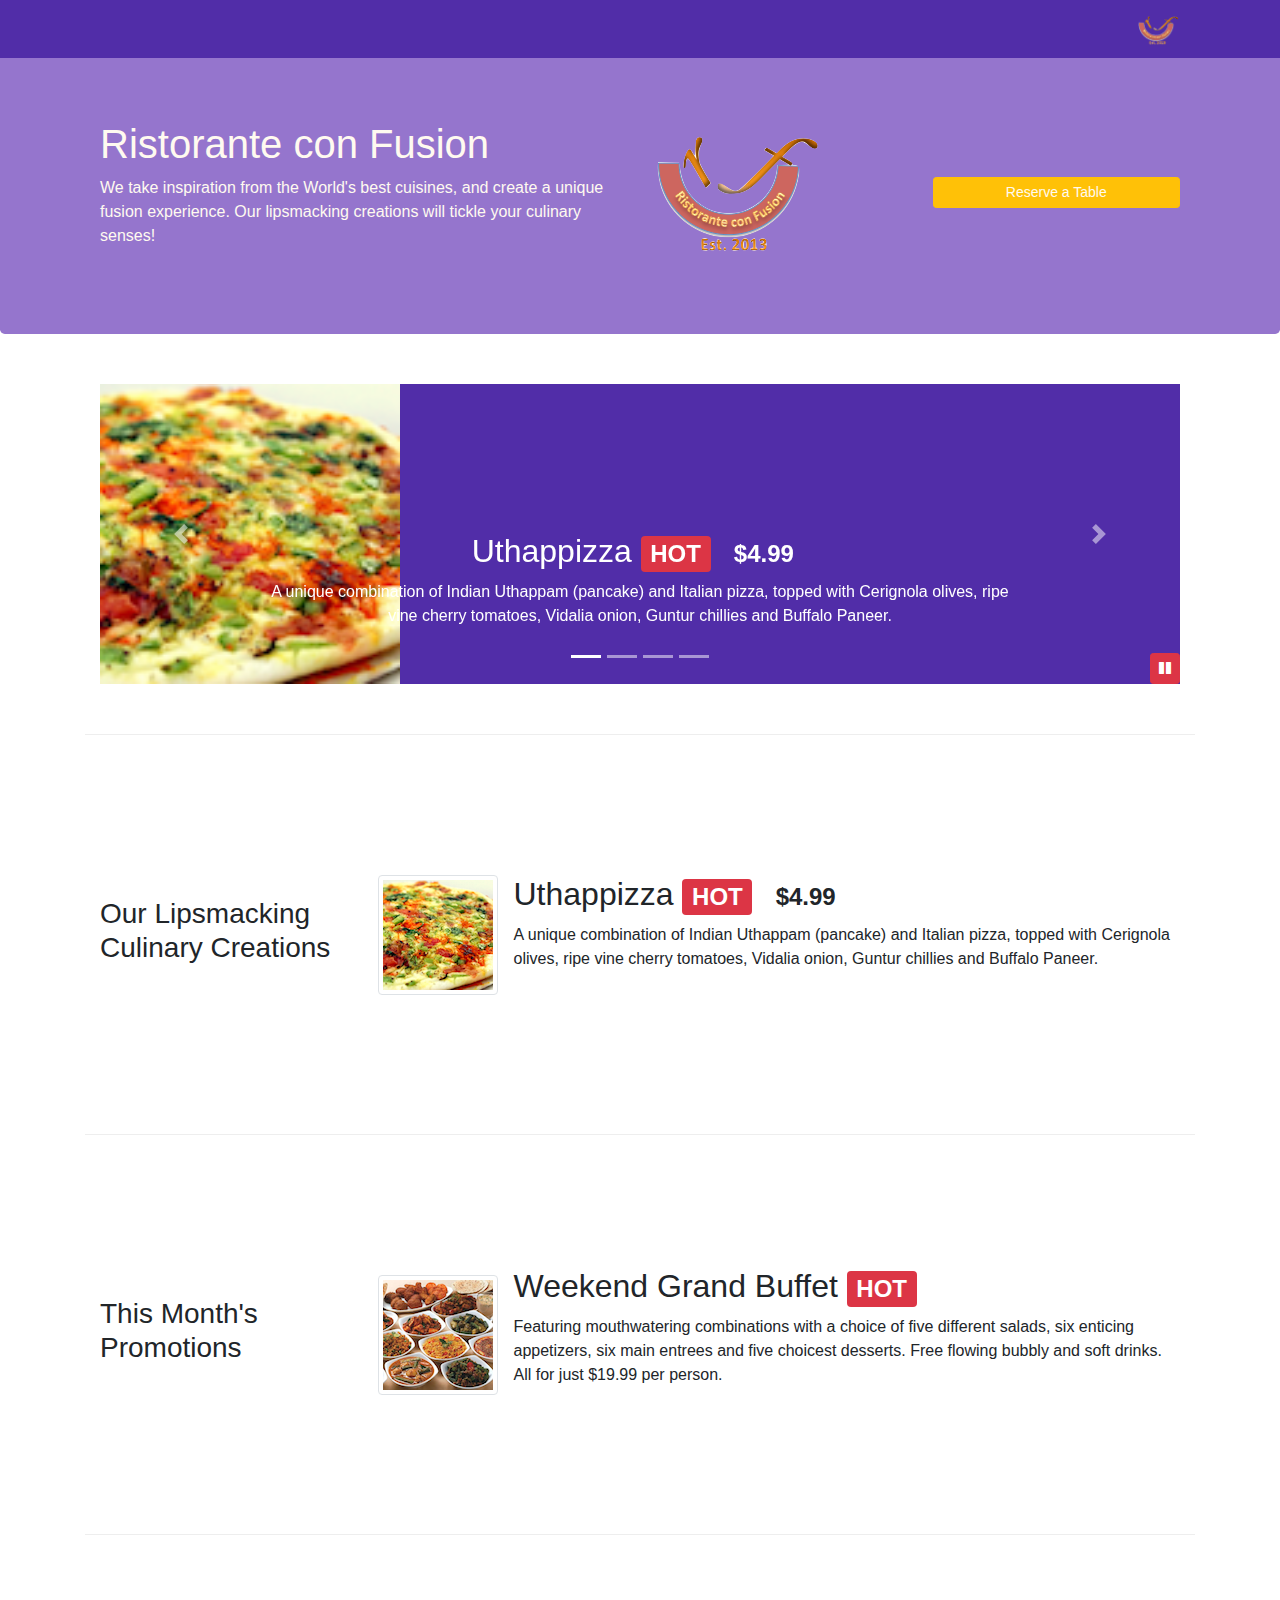
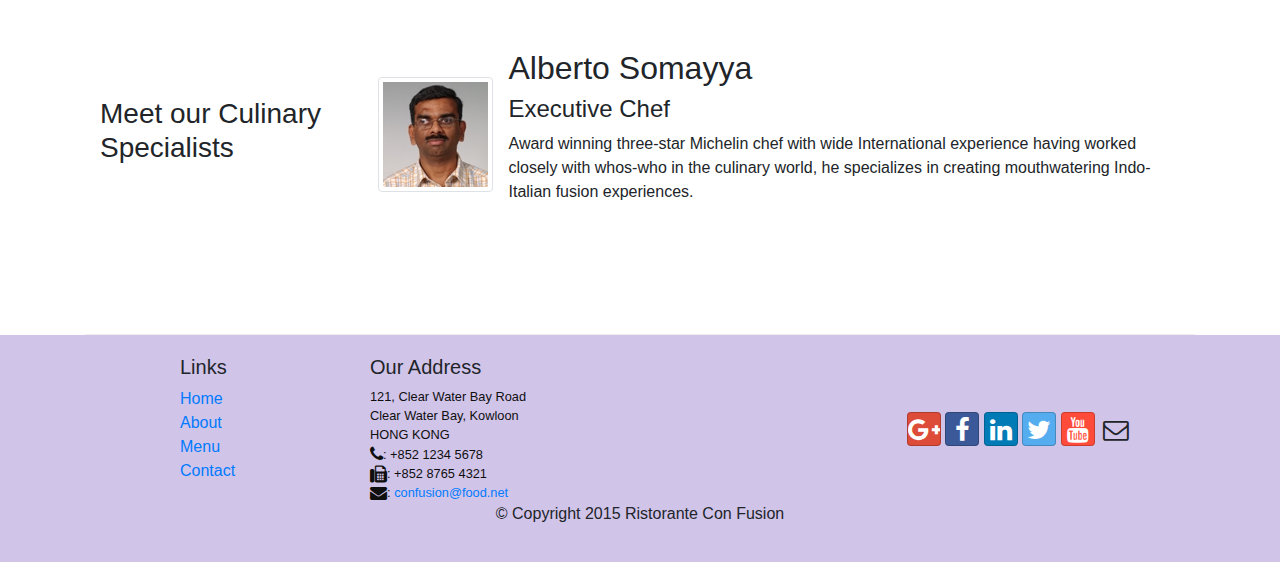
<file: week4/index.html>
<!DOCTYPE html>
<html lang="en">

<head>
	<!-- Required meta tags always come first -->
	<meta charset="utf-8">
	<meta name="viewport" content="width=device-width, initial-scale=1, shrink-to-fit=no">
	<meta http-equiv="x-ua-compatible" content="ie=edge">

	<!-- build:css css/main.css -->
	<link rel="stylesheet" href="css/bootstrap.min.css">
	<link rel="stylesheet" href="css/font-awesome.min.css">
	<link rel="stylesheet" href="css/bootstrap-social.css">
	<link rel="stylesheet" href="css/styles.css">
	<!-- endbuild -->
	
	<!-- Title -->
	<title>Ristorante Con Fusion</title>
</head>

<body>
	<!-- Navigation bar -->
	<nav class="navbar navbar-inverse navbar-toggleable-sm fixed-top">
		<div class="container">
			<button class="navbar-toggler" type="button" data-toggle="collapse" data-target="#Navbar">
				<span class="navbar-toggler-icon"></span>
			</button>
			<a class="navbar-brand" href="#"><img src="img/logo.png" height="30" width="41"></a>
			<div class="collapse navbar-collapse" id="Navbar">
				<ul class="navbar-nav mr-auto"">
					<li class="nav-item active"><a class="nav-link" href="#"><span class="fa fa-home fa-lg"></span> Home</a></li>
					<li class="nav-item"><a class="nav-link" href="./aboutus.html"><span class="fa fa-info fa-lg"></span> About</a></li>
					<li class="nav-item"><a class="nav-link" href="#"><span class="fa fa-list fa-lg"></span> Menu</a></li>
					<li class="nav-item"><a class="nav-link" href="./contactus.html"><span class="fa fa-address-card fa-lg"></span> Contact</a></li>
				</ul>
				<span class="navbar-text">
					<a id="loginButton" role="button"><span class="fa fa-sign-in"></span> Login</a>
				</span>
			</div>
		</div>
	</nav>

	<!-- Login Modal -->
	<div id="loginModal" class="modal fade" role="dialog">
		<div class="modal-dialog modal-lg" role="content">
			<!-- Modal content-->
			<div class="modal-content">
				<div class="modal-header">
					<h4 class="modal-title">Login </h4>
					<button type="button" class="close" data-dismiss="modal">&times;</button>
				</div>
				<div class="modal-body">
					<form class="form-inline">
						<div class="form-group">
							<label class="sr-only" for="exampleInputEmail3">Email address</label>
							<input type="email" class="form-control form-control-sm mr-1" id="exampleInputEmail3" placeholder="Enter email">
						</div>
						<div class="form-group">
							<label class="sr-only" for="exampleInputPassword3">Password</label>
							<input type="password" class="form-control form-control-sm mr-1" id="exampleInputPassword3" placeholder="Password">
						</div>
						<div class="form-check">
							<label class="form-check-label">
								<input class="form-check-input" type="checkbox"> Remember me
							</label>
						</div>
					</form>
				</div>
				<div class="modal-footer">
					<button type="button" class="btn btn-default btn-sm" data-dismiss="modal">Cancel</button>
					<button type="submit" class="btn btn-primary btn-sm">Sign in</button>
				</div>
			</div>
		</div>
	</div>

	<!-- Reserve Modal Form -->
	<div id="reserveModal" class="modal fade" role="dialog">
		<div class="modal-dialog modal-lg" role="content">
			<!-- Modal content-->
			<div class="modal-content">
				<div class="modal-header">
					<h4 class="modal-title">Reserve a Table</h4>
					<button type="button" class="close" data-dismiss="modal">&times;</button>
				</div>
				<div class="modal-body">
					<form id="reserveModalForm">
						<div class="form-group row align-items-center">
							<label class="col-12 col-sm-2 col-form-label">Number of Guest</label>
							<div class="form-check form-check-inline col-12 col-sm">
								<label class="form-check-label">
									<input type="radio" class="form-check-input" id="numberofguest1" name="numberofguest" value="1"> 1 
								</label>
								<label class="form-check-label">
									<input type="radio" class="form-check-input" id="numberofguest2" name="numberofguest" value="2"> 2
								</label>
								<label class="form-check-label">
									<input type="radio" class="form-check-input" id="numberofguest3" name="numberofguest" value="2"> 3
								</label>
								<label class="form-check-label">
									<input type="radio" class="form-check-input" id="numberofguest4" name="numberofguest" value="2"> 4
								</label>
								<label class="form-check-label">
									<input type="radio" class="form-check-input" id="numberofguest5" name="numberofguest" value="2"> 5
								</label>
								<label class="form-check-label">
									<input type="radio" class="form-check-input" id="numberofguest6" name="numberofguest" value="2"> 6
								</label>
							</div>
						</div>
						<div class="form-group row align-items-center">
							<label class="col-12 col-sm-2 col-form-label">Section</label>
							<div class="col-12 col-sm">
								<div class="btn-group" data-toggle="buttons">
									<label class="btn btn-success btn-sm active">
										<input type="radio" name="options" id="option1" autocomplete="off" checked> Non-smoking
									</label>
									<label class="btn btn-danger btn-sm">
										<input type="radio" name="options" id="option2" autocomplete="off"> Smoking
									</label>
								</div>
							</div>
						</div>
						<div class="form-group row align-items-center">
							<label class="col-12 col-sm-2 col-form-label">Date and Time</label>
							<div class="col-12 col-sm-5">
								<div class="input-group">
									<i class="input-group-addon fa fa-calendar" aria-hidden="true"></i>
									<input type="text" class="form-control" id="date" name="date">
								</div>
							</div>
							<div class="col-12 col-sm-5">
								<div class="input-group">
									<i class="input-group-addon fa fa-clock-o" aria-hidden="true"></i>
									<input type="text" class="form-control" id="time" name="time">
								</div>
							</div>
						</div>
						<div class="form-group row">
							<div class="offset-sm-2 col-md-10">
								<button type="button" class="btn btn-secondary" data-dismiss="modal">Cancel</button>
								<button type="submit" class="btn btn-primary">Reserve</button>
							</div>
						</div>
					</form>
				</div>
				<div class="modal-footer">
					<button type="button" class="btn btn-default btn-sm" data-dismiss="modal">Cancel</button>
					<button type="submit" class="btn btn-primary btn-sm">Sign in</button>
				</div>
			</div>
		</div>
	</div>

	<!-- Jumbotron -->
	<header class="jumbotron">
		<div class="container">
			<div class="row row-header">
				<div class="col-12 col-sm-6">
					<h1>Ristorante con Fusion</h1>
					<p>We take inspiration from the World's best cuisines, and create a unique fusion experience. Our lipsmacking creations will tickle your culinary senses!</p>
				</div>
				<div class="col-12 col-sm align-self-center">
					<img src="img/logo.png" class="img-fluid">
				</div>
				<div class="col-12 col-sm align-self-center">
					<a type="button" class="btn btn-warning btn-sm btn-block" role="button" id="reserveButton" title="Or Call us at +852 12345678">Reserve a Table</a>
				</div>
			</div>
		</div>
	</header>

	<div class="container">

		<div class="row row-content">
			<div class="col">
				<div id="mycarousel" class="carousel slide" data-ride="carousel">
					<div class="carousel-inner" role="listbox">
						<div class="carousel-item active">
							<img class="d-block img-fluid" src="img/uthappizza.png" alt="Uthappizza">
							<div class="carousel-caption d-none d-md-block">
								<h2>Uthappizza <span class="badge badge-danger">HOT</span> <span class="badge badge-pill badge-default">$4.99</span></h2>
								<p class="hidden-xs-down">
									A unique combination of Indian Uthappam (pancake) and Italian pizza, topped with Cerignola olives, ripe vine cherry tomatoes, Vidalia onion, Guntur chillies and Buffalo Paneer.
								</p>
							</div>
						</div>
						<div class="carousel-item">
							<img class="d-block img-fluid" src="img/buffet.png" alt="Buffet">
							<div class="carousel-caption d-none d-md-block">
								<h2>Weekend Grand Buffet <span class="badge badge-danger">HOT</span></h2>
								<p class="hidden-xs-down">
									Featuring mouthwatering combinations with a choice of five different salads, six enticing appetizers, six main entrees and five choicest desserts. Free flowing bubbly and soft drinks. All for just $19.99 per person.
								</p>
							</div>
						</div>
						<div class="carousel-item">
							<img class="d-block img-fluid" src="img/uthappizza.png" alt="Uthappizza">
							<div class="carousel-caption d-none d-md-block">
								<h2>Uthappizza <span class="badge badge-danger">HOT</span> <span class="badge badge-pill badge-default">$4.99</span></h2>
								<p class="hidden-xs-down">
									A unique combination of Indian Uthappam (pancake) and Italian pizza, topped with Cerignola olives, ripe vine cherry tomatoes, Vidalia onion, Guntur chillies and Buffalo Paneer.
								</p>
							</div>
						</div>
						<div class="carousel-item">
							<img class="d-block img-fluid" src="img/buffet.png" alt="Buffet">
							<div class="carousel-caption d-none d-md-block">
								<h2>Weekend Grand Buffet <span class="badge badge-danger">HOT</span></h2>
								<p class="hidden-xs-down">
									Featuring mouthwatering combinations with a choice of five different salads, six enticing appetizers, six main entrees and five choicest desserts. Free flowing bubbly and soft drinks. All for just $19.99 per person.
								</p>
							</div>
						</div>
					</div>
					<ol class="carousel-indicators">
						<li data-target="#mycarousel" data-slide-to="0" class="active"></li>
						<li data-target="#mycarousel" data-slide-to="1"></li>
						<li data-target="#mycarousel" data-slide-to="2"></li>
						<li data-target="#mycarousel" data-slide-to="3"></li>
					</ol>
					<a class="carousel-control-prev" href="#mycarousel" role="button" data-slide="prev">
						<span class="carousel-control-prev-icon"></span>
					</a>
					<a class="carousel-control-next" href="#mycarousel" role="button" data-slide="next">
						<span class="carousel-control-next-icon"></span>
					</a>
					<div class="btn-group" id="carouselButtons">
						<button class="btn btn-danger btn-sm" id="carousel-button">
							<span id="carousel-button-icon" class="fa fa-pause"></span>
						</button>
					</div>
				</div>
			</div>
		</div>
       
		<!-- Our Lipsmacking Culinary Creations -->
		<div class="row row-content align-items-center">
			<div class="col-sm-4 col-md-3 flex-last">
				<h3>Our Lipsmacking Culinary Creations</h3>
			</div>
			<div class="col-sm col-md flex-first">
				<div class="media">
					<img class="d-flex mr-3 img-thumbnail align-self-center" src="img/uthappizza.png" alt="Uthappizza">
					<div class="media-body">
						<h2 class="mt-0">Uthappizza <span class="badge badge-danger">HOT</span> <span class="badge badge-pill badge-default">$4.99</span></h2>
						<p class="hidden-xs-down">
							A unique combination of Indian Uthappam (pancake) and Italian pizza, topped with Cerignola olives, ripe vine cherry tomatoes, Vidalia onion, Guntur chillies and Buffalo Paneer.
						</p>
					</div>
				</div>
			</div>
		</div>

		<!-- This Month's Promotions -->
		<div class="row row-content align-items-center">
			<div class="col-sm-4 col-md-3">
				<h3>This Month's Promotions</h3>
			</div>
			<div class="col-sm col-md">
				<div class="media">
					<img class="d-flex mr-3 img-thumbnail align-self-center flex-last" src="img/buffet.png" alt="Buffet">
					<div class="media-body flex-first">
						<h2 class="mt-0">Weekend Grand Buffet <span class="badge badge-danger">HOT</span></h2>
						<p class="hidden-xs-down">
							Featuring mouthwatering combinations with a choice of five different salads, six enticing appetizers, six main entrees and five choicest desserts. Free flowing bubbly and soft drinks. All for just $19.99 per person.
						</p>
					</div>
				</div>
			</div>
		</div>

		<!-- Meet our Culinary Specialists -->
		<div class="row row-content align-items-center">
			<div class="col-sm-4 col-md-3 flex-last">
				<h3>Meet our Culinary Specialists</h3>
			</div>
			<div class="col-sm col-md flex-first">
				<div class="media">
					<img class="d-flex mr-3 img-thumbnail align-self-center" src="img/alberto.png" alt="Alberto Somayya">
					<div class="media-body">
						<h2 class="mt-0">Alberto Somayya</h2>
						<h4>Executive Chef</h4>
						<p class="hidden-xs-down">
							Award winning three-star Michelin chef with wide
							International experience having worked closely with
							whos-who in the culinary world, he specializes in
							creating mouthwatering Indo-Italian fusion experiences.
						</p>
					</div>
				</div>
			</div>
		</div>

	</div>

	<footer class="footer">
		<div class="container">
			<div class="row">
				<div class="col-5 offset-1 col-sm-2">
					<h5>Links</h5>
					<ul class="list-unstyled">
						<li><a href="#">Home</a></li>
						<li><a href="./aboutus.html">About</a></li>
						<li><a href="#">Menu</a></li>
						<li><a href="./contactus.html">Contact</a></li>
					</ul>
				</div>
				<div class="col-6 col-sm-5">
					<h5>Our Address</h5>
					<address>
						121, Clear Water Bay Road<br>
						Clear Water Bay, Kowloon<br>
						HONG KONG<br>
						<i class="fa fa-phone fa-lg"></i>: +852 1234 5678<br>
						<i class="fa fa-fax fa-lg"></i>: +852 8765 4321<br>
						<i class="fa fa-envelope fa-lg"></i>: <a href="mailto:confusion@food.net">confusion@food.net</a>
					</address>
				</div>
				<div class="col-sm align-self-center">
					<div style="text-align:center">
						<a class="btn btn-social-icon btn-google-plus" href="http://google.com/+"><i class="fa fa-google-plus"></i></a>
						<a class="btn btn-social-icon btn-facebook" href="http://www.facebook.com/profile.php?id="><i class="fa fa-facebook"></i></a>
						<a class="btn btn-social-icon btn-linkedin" href="http://www.linkedin.com/in/"><i class="fa fa-linkedin"></i></a>
						<a class="btn btn-social-icon btn-twitter" href="http://twitter.com/"><i class="fa fa-twitter"></i></a>
						<a class="btn btn-social-icon btn-youtube" href="http://youtube.com/"><i class="fa fa-youtube"></i></a>
						<a class="btn btn-social-icon" href="mailto:"><i class="fa fa-envelope-o"></i></a>
					</div>
				</div>
			</div>
			<div class="row justify-content-center">
				<div class="col-auto">
					<p>© Copyright 2015 Ristorante Con Fusion</p>
				</div>
			</div>
		</div>
	</footer>

	<!-- build:js js/main.js -->
	<script src="js/jquery-3.4.1.js"></script>
	<script src="js/bootstrap.min.js"></script>
	<script src="js/scripts.js"></script>
	<!-- endbuild -->
</body>

</html>
</file>
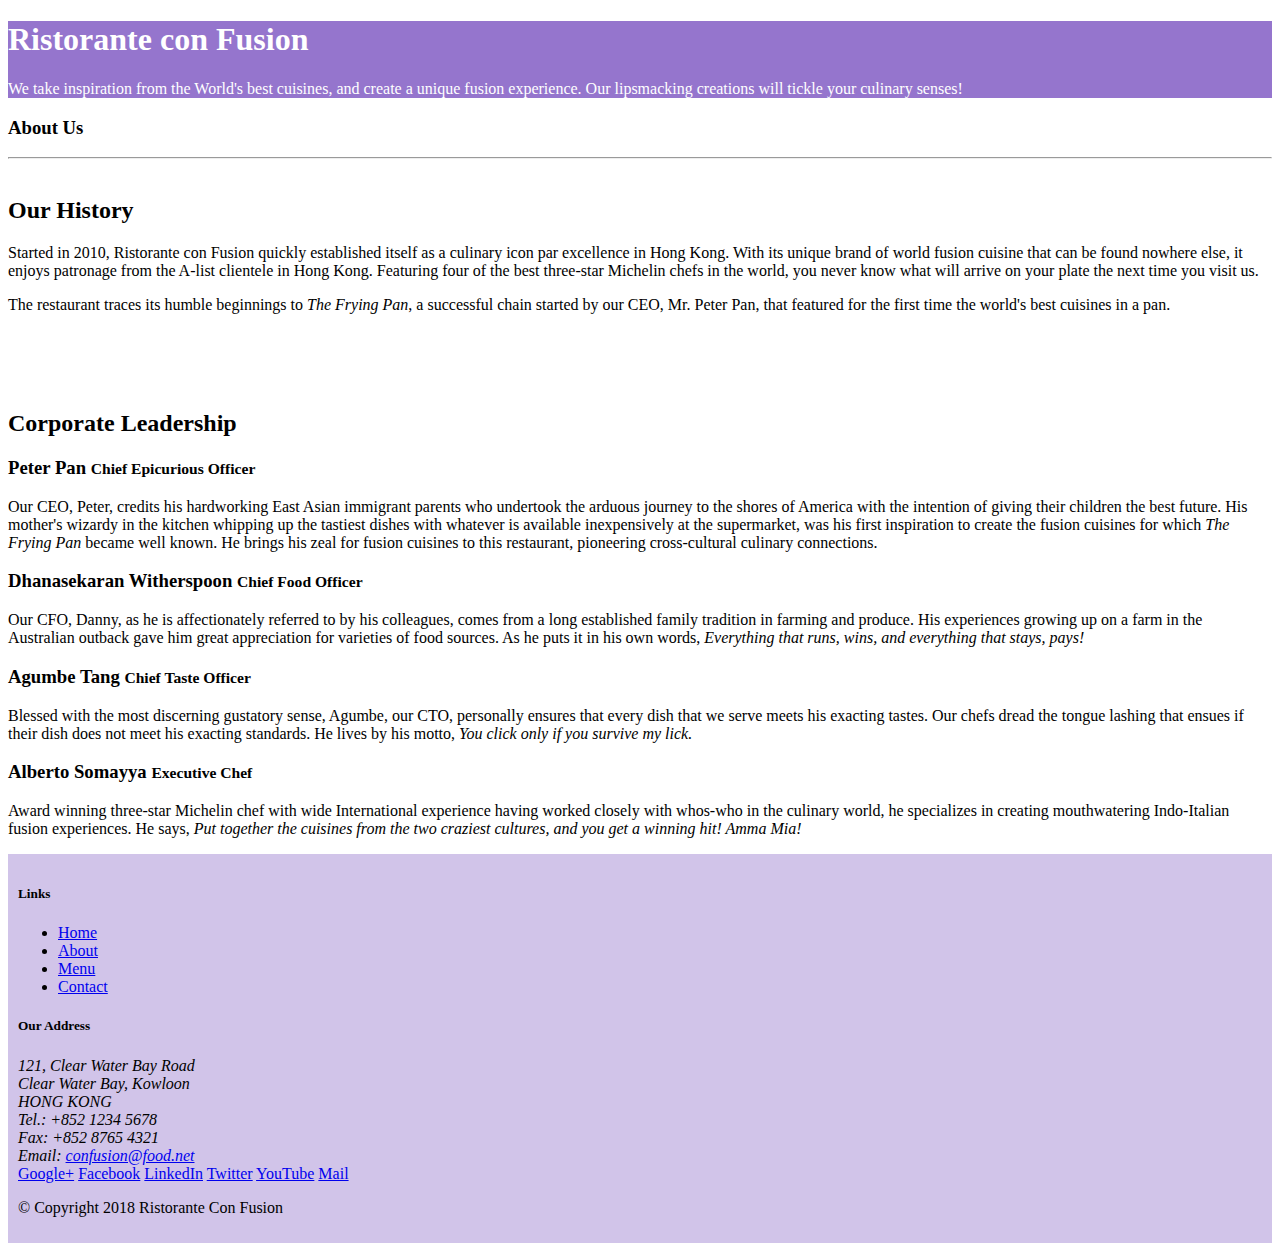
<file: Week1/aboutus.html>
<!DOCTYPE html>
<html lang="en">
<head>
    <title>Ristorante Con Fusion: About Us</title>
<link rel="stylesheet" href="https://stackpath.bootstrapcdn.com/bootstrap/4.5.0/css/bootstrap.min.css"
    integrity="sha384-9aIt2nRpC12Uk9gS9baDl411NQApFmC26EwAOH8WgZl5MYYxFfc+NcPb1dKGj7Sk" crossorigin="anonymous">
<link rel="stylesheet" href="style.css">
</head>

<body> 

    <header class="jumbotron header-content">
        <div class="container">
            <div class="row row-header">
                <div class="col-12 col-sm-6">
                    <h1>Ristorante con Fusion</h1>
                    <p>We take inspiration from the World's best cuisines, and create a unique fusion experience. Our lipsmacking creations will tickle your culinary senses!</p>
                </div>
                <div class="col-12 col-sm">
                </div>
            </div>
        </div>
    </header>

    <div class="container">
        <div>
            <div>
               <h3>About Us</h3>
               <hr>
            </div>
        </div>

        <div class="row history-content">
            <div class="col-12 col-md-6">
                <h2>Our History</h2>
                <p>Started in 2010, Ristorante con Fusion quickly established itself as a culinary icon par excellence in Hong Kong. With its unique brand of world fusion cuisine that can be found nowhere else, it enjoys patronage from the A-list clientele in Hong Kong.  Featuring four of the best three-star Michelin chefs in the world, you never know what will arrive on your plate the next time you visit us.</p>
                <p>The restaurant traces its humble beginnings to <em>The Frying Pan</em>, a successful chain started by our CEO, Mr. Peter Pan, that featured for the first time the world's best cuisines in a pan.</p>
            </div>
            <div>
            </div>
        </div>


        <div class="row">
            <div class="col-12">
                <h2>Corporate Leadership</h2>
                <h3>Peter Pan <small>Chief Epicurious Officer</small></h3>
                <p class="d-none d-sm-block">Our CEO, Peter, credits his hardworking East Asian immigrant parents who undertook the arduous journey to the shores of America with the intention of giving their children the best future. His mother's wizardy in the kitchen whipping up the tastiest dishes with whatever is available inexpensively at the supermarket, was his first inspiration to create the fusion cuisines for which <em>The Frying Pan</em> became well known. He brings his zeal for fusion cuisines to this restaurant, pioneering cross-cultural culinary connections.</p>
                <h3>Dhanasekaran Witherspoon <small>Chief Food Officer</small></h3>
                <p class="d-none d-sm-block">Our CFO, Danny, as he is affectionately referred to by his colleagues, comes from a long established family tradition in farming and produce. His experiences growing up on a farm in the Australian outback gave him great appreciation for varieties of food sources. As he puts it in his own words, <em>Everything that runs, wins, and everything that stays, pays!</em></p class="d-none d-sm-block">
                <h3>Agumbe Tang <small>Chief Taste Officer</small></h3>
                <p class="d-none d-sm-block">Blessed with the most discerning gustatory sense, Agumbe, our CTO, personally ensures that every dish that we serve meets his exacting tastes. Our chefs dread the tongue lashing that ensues if their dish does not meet his exacting standards. He lives by his motto, <em>You click only if you survive my lick.</em></p class="d-none d-sm-block">
                <h3>Alberto Somayya <small>Executive Chef</small></h3>
                <p class="d-none d-sm-block">Award winning three-star Michelin chef with wide International experience having worked closely with whos-who in the culinary world, he specializes in creating mouthwatering Indo-Italian fusion experiences. He says, <em>Put together the cuisines from the two craziest cultures, and you get a winning hit! Amma Mia!</em></p class="d-none d-sm-block">
            </div>
       </div>

    </div>

    <footer class="footer footer-content">
        <div class="container">
            <div class="row">             
                <div class="col-4 offset-1 col-sm-2">
                    <h5>Links</h5>
                    <ul class="list-unstyled">
                        <li><a href="#">Home</a></li>
                        <li><a href="#">About</a></li>
                        <li><a href="#">Menu</a></li>
                        <li><a href="#">Contact</a></li>
                    </ul>
                </div>
                <div class="col-7 col-sm-5">
                    <h5>Our Address</h5>
                    <address>
		              121, Clear Water Bay Road<br>
		              Clear Water Bay, Kowloon<br>
		              HONG KONG<br>
		              Tel.: +852 1234 5678<br>
		              Fax: +852 8765 4321<br>
		              Email: <a href="mailto:confusion@food.net">confusion@food.net</a>
		           </address>
                </div>
                <div class="col-12 col-sm-4 align-self-center">
                    <div class="text-center">
                        <a href="http://google.com/+">Google+</a>
                        <a href="http://www.facebook.com/profile.php?id=">Facebook</a>
                        <a href="http://www.linkedin.com/in/">LinkedIn</a>
                        <a href="http://twitter.com/">Twitter</a>
                        <a href="http://youtube.com/">YouTube</a>
                        <a href="mailto:">Mail</a>
                    </div>
                </div>
           </div>
           <div class="row justify-content-center align-items-center">             
                <div class="col-auto">
                    <p>© Copyright 2018 Ristorante Con Fusion</p>
                </div>
           </div>
        </div>
    </footer>

    <script src="https://code.jquery.com/jquery-3.5.1.slim.min.js"
        integrity="sha384-DfXdz2htPH0lsSSs5nCTpuj/zy4C+OGpamoFVy38MVBnE+IbbVYUew+OrCXaRkfj"
        crossorigin="anonymous"></script>
    <script src="https://cdn.jsdelivr.net/npm/popper.js@1.16.0/dist/umd/popper.min.js"
        integrity="sha384-Q6E9RHvbIyZFJoft+2mJbHaEWldlvI9IOYy5n3zV9zzTtmI3UksdQRVvoxMfooAo"
        crossorigin="anonymous"></script>
    <script src="https://stackpath.bootstrapcdn.com/bootstrap/4.5.0/js/bootstrap.min.js"
        integrity="sha384-OgVRvuATP1z7JjHLkuOU7Xw704+h835Lr+6QL9UvYjZE3Ipu6Tp75j7Bh/kR0JKI"
        crossorigin="anonymous"></script>
</body>

</html>
</file>
<file: week4/css/styles.css>
.row-header {
  margin: 0px auto;
  padding: 0px 0px; }

.row-content {
  margin: 0px auto;
  padding: 50px 0px;
  border-bottom: 1px ridge;
  min-height: 400px; }

.footer {
  background-color: #D1C4E9;
  margin: 0px auto;
  padding: 20px 0px; }

.jumbotron {
  margin: 0px auto;
  padding: 70px 30px;
  background: #9575CD;
  color: floralwhite; }

address {
  font-size: 80%;
  margin: 0px;
  color: #0f0f0f; }

body {
  padding: 50px 0px 0px 0px;
  z-index: 0; }

.navbar-inverse {
  background-color: #512DA8; }

.tab-content {
  border-left: 1px solid #ddd;
  border-right: 1px solid #ddd;
  border-bottom: 1px solid #ddd;
  padding: 10px; }

.carousel {
  background: #512DA8; }
  .carousel .carousel-item {
    height: 300px; }
    .carousel .carousel-item img {
      position: absolute;
      top: 0;
      left: 0;
      min-height: 300px; }

#carousel-button {
  right: 0px;
  position: absolute;
  bottom: 0px; }

#carouselButtons {
  right: 0px;
  position: absolute;
  bottom: 0px; }

.modal-header {
  background: #512DA8;
  color: floralwhite; }
  .modal-header button {
    color: floralwhite; }

.modal-body {
  background: #D1C4E9; }

.modal-footer {
  background: #9575CD; }
</file>
<file: Week1/style.css>
.header-content {
    background-color:#9575cd;
    color: #ffffff;
}
.footer-content {
    background-color:#d1c4e9;
    padding: 10px;
}
.history-content {
    padding: 10px 0 60px 0;
}
</file>
